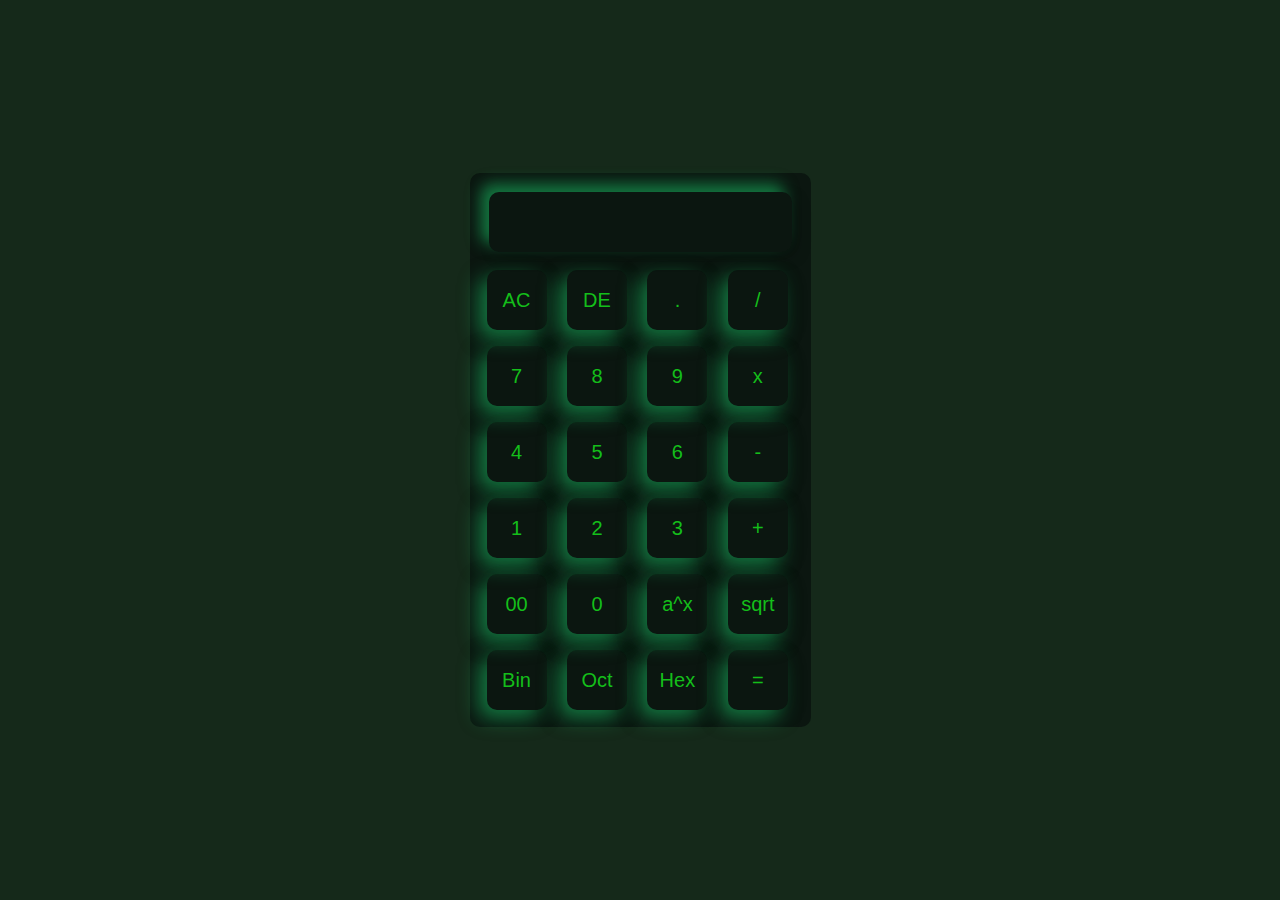
<file: index.html>
<!DOCTYPE html>
<html lang="en">

<head>
  <meta charset="UTF-8" />
  <meta http-equiv="X-UA-Compatible" content="IE=edge" />
  <meta name="viewport" content="width=device-width, initial-scale=1.0" />
  <link rel="stylesheet" href="style.css" />
  <script src="functions.js"></script>
  <title>Document</title>
</head>

<body>
  <div class="container">
    <div class="calculator">
      <form>
        <div class="display">
          <input type="text" name="display" class='screen' id="firstInput" />
        </div>
        <div>
          <button type="button" value=" " onclick="document.getElementById('firstInput').value = ''">
            AC
          </button>
          <!-- solo faltaba igualar el valor del input -->
          <button type="button" onclick="display.value = display.value.toString().slice(0,display.value.length-1)">
            DE
          </button>
          <button type="button" value="." onclick="display.value +='.'">
            .
          </button>
          <button type="button" value="/" onclick="divide()">
            /
          </button>
        </div>
        <div>
          <button type="button" value="7" onclick="display.value +='7'">
            7
          </button>
          <button type="button" value="8" onclick="display.value +='8'">
            8
          </button>
          <button type="button" value="9" onclick="display.value +='9'">
            9
          </button>
          <button type="button" value="x" onclick="multiply()">
            x
          </button>
        </div>
        <div>
          <button type="button" value="4" onclick="display.value +='4'">
            4
          </button>
          <button type="button" value="5" onclick="display.value +='5'">
            5
          </button>
          <button type="button" value="6" onclick="display.value +='6'">
            6
          </button>
          <button type="button" value="-" onclick="substract()">
            -
          </button>
        </div>
        <div>
          <button type="button" value="1" onclick="display.value +='1'">
            1
          </button>
          <button type="button" value="2" onclick="display.value +='2'">
            2
          </button>
          <button type="button" value="3" onclick="display.value +='3'">
            3
          </button>
          <button type="button" id="plus" onclick="add()">
            +
          </button>
        </div>
        <div id="last_row">
          <button type="button" value="00" onclick="display.value +='00'">
            00
          </button>
          <button type="button" value="0" onclick="display.value +='0'">
            0
          </button>
          <button type="button" value=" " onclick="power()">
            a^x
          </button>
          <button type="button" value=" " onclick="sqrt()">
            sqrt
          </button>
        </div>
        <div id="last_row">
          <button type="button" value=" " onclick="bin()">
            Bin
          </button>
          <button type="button" value=" " onclick="octal()">
            Oct
          </button>
          <button type="button" value=" " onclick="hexa()">
            Hex
          </button>
          <button type="button" id="equals" onclick="equalsOperation()">
            =
          </button>
        </div>
      </form>
    </div>
  </div>
</body>

</html>
</file>
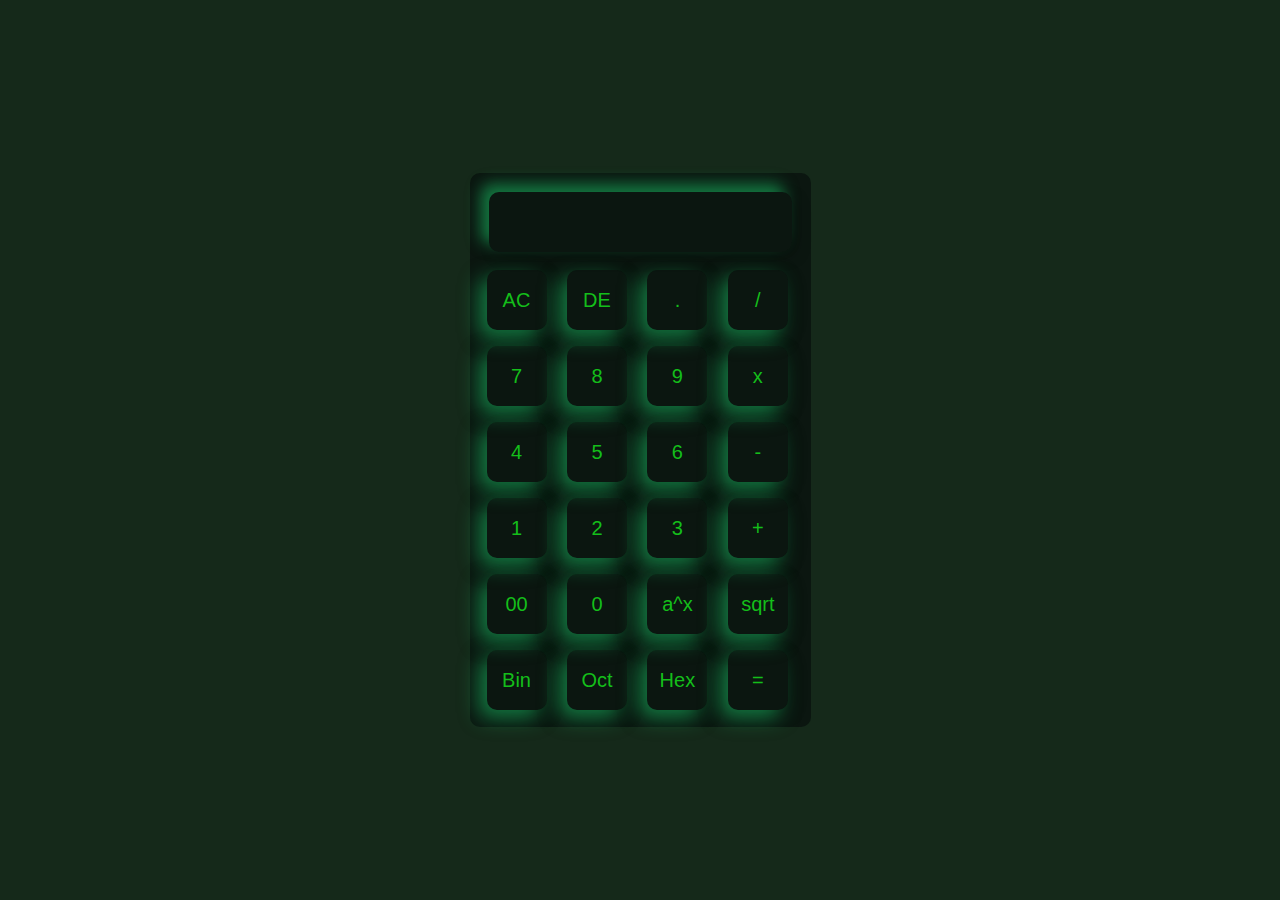
<file: binary_calculator.html>
<!DOCTYPE html>
<html lang="en">

<head>
  <meta charset="UTF-8" />
  <meta http-equiv="X-UA-Compatible" content="IE=edge" />
  <meta name="viewport" content="width=device-width, initial-scale=1.0" />
  <link rel="stylesheet" href="style.css" />
  <script src="functions.js"></script>
  <title>Document</title>
</head>

<body>
  <div class="container">
    <div class="calculator">
      <form>
        <div class="display">
          <input type="text" name="display" class='screen' id="firstInput" />
        </div>
        <div>
          <button type="button" value=" " onclick="document.getElementById('firstInput').value = ''">
            AC
          </button>
          <button type="button" onclick="display.value = display.value.toString().slice(0,display.value.length-1)">
            DE
          </button>
          <button type="button" value="." onclick="display.value +='.'">
            .
          </button>
          <button type="button" value="/" onclick="divide()">
            /
          </button>
        </div>
        <div>
          <button type="button" value="7" onclick="display.value +='7'">
            7
          </button>
          <button type="button" value="8" onclick="display.value +='8'">
            8
          </button>
          <button type="button" value="9" onclick="display.value +='9'">
            9
          </button>
          <button type="button" value="x" onclick="multiply()">
            x
          </button>
        </div>
        <div>
          <button type="button" value="4" onclick="display.value +='4'">
            4
          </button>
          <button type="button" value="5" onclick="display.value +='5'">
            5
          </button>
          <button type="button" value="6" onclick="display.value +='6'">
            6
          </button>
          <button type="button" value="-" onclick="substract()">
            -
          </button>
        </div>
        <div>
          <button type="button" value="1" onclick="display.value +='1'">
            1
          </button>
          <button type="button" value="2" onclick="display.value +='2'">
            2
          </button>
          <button type="button" value="3" onclick="display.value +='3'">
            3
          </button>
          <button type="button" id="plus" onclick="add()">
            +
          </button>
        </div>
        <div id="last_row">
          <button type="button" value="00" onclick="display.value +='00'">
            00
          </button>
          <button type="button" value="0" onclick="display.value +='0'">
            0
          </button>
          <button type="button" value=" " onclick="power()">
            a^x
          </button>
          <button type="button" value=" " onclick="sqrt()">
            sqrt
          </button>
        </div>
        <div id="last_row">
          <button type="button" value=" " onclick="bin()">
            Bin
          </button>
          <button type="button" value=" " onclick="octal()">
            Oct
          </button>
          <button type="button" value=" " onclick="hexa()">
            Hex
          </button>
          <button type="button" id="equals" onclick="equalsOperation()">
            =
          </button>
        </div>
      </form>
    </div>
  </div>
</body>

</html>
</file>
<file: style.css>
*{
    margin: 0;
    padding: 0;
    font-family: 'poppins', sans-serif;
    box-sizing: border-box;
}

.container{
    width: 100%;
    height: 100vh;
    background: rgb(21, 41, 26);
    display: flex;
    align-items: center;
    justify-content: center;
    
}
.calculator{
    background: rgb(11, 22, 16);
    padding: 9px;
    border-radius: 10px;
}

.calculator form input{
    text-align: end;
    border:0px;
    outline:0px;
    width: 303px;
    height: 60px;
    border-radius: 10px;
    box-shadow: -8px -8px 15px rgba(30, 219, 115, 0.5),5px 5px 15px rgba(0,0,0,0.2);
    background: transparent;
    font-size: 20px;
    color: #14be1a;
    margin: 10px;
}
button{
    border:0px;
    outline:0px;
    width: 60px;
    height: 60px;
    border-radius: 10px;
    box-shadow: -8px 8px 20px rgba(30, 219, 115, 0.5),5px 5px 15px rgba(0,0,0,0.2);
    background: transparent;
    font-size: 20px;
    color: #14be1a;
    margin: 8px;
}

button:hover{
    background-color: greenyellow;
}

button:active{
    background-color: black;
}
</file>
